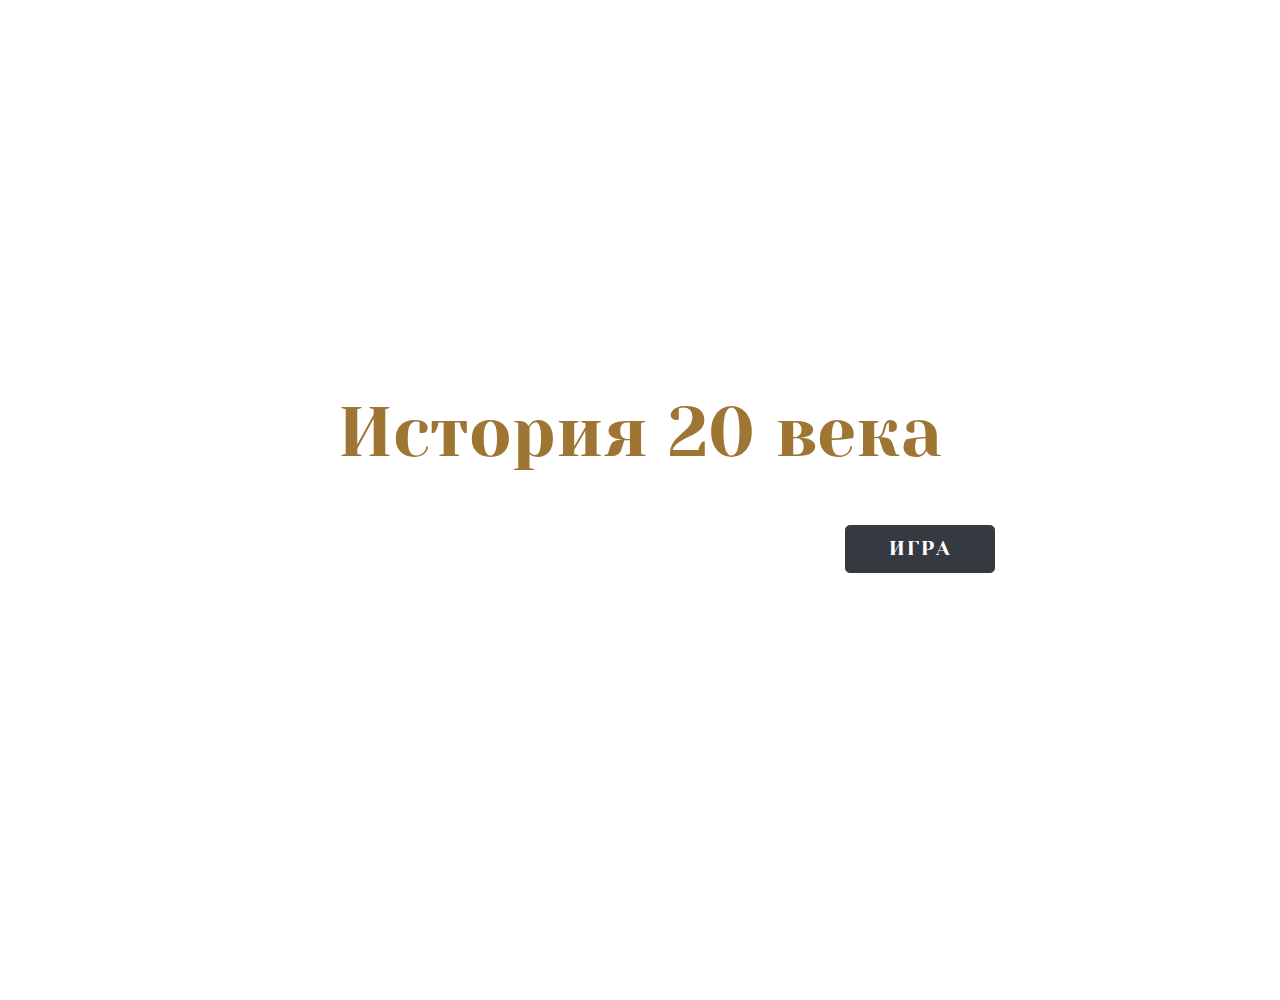
<file: index.html>
<!DOCTYPE html>
<html>
<head>
	<title>History of the 19th and 20th centure</title>
	<link rel="stylesheet" type="text/css" href="styleHistory.css">
	<meta name="viewport" content="width=device-width, initial-scale=1.0">
	<meta charset="utf-8">
	<meta name="viewport" content="width=device-width, initial-scale=1">
	<link rel="stylesheet" href="https://maxcdn.bootstrapcdn.com/bootstrap/4.0.0/css/bootstrap.min.css" integrity="sha384-Gn5384xqQ1aoWXA+058RXPxPg6fy4IWvTNh0E263XmFcJlSAwiGgFAW/dAiS6JXm" crossorigin="anonymous">
	<link href="https://fonts.googleapis.com/css2?family=Rubik+Mono+One&display=swap" rel="stylesheet">
	<link href="https://fonts.googleapis.com/css2?family=Oranienbaum&display=swap" rel="stylesheet">
	
	<style type="text/css">
		@import url('https://fonts.googleapis.com/css2?family=Yeseva+One&display=swap');
		.text {
			font-family: 'Yeseva One', cursive;
			font-size: 70px;
			color:#9e7533;
			text-align:center;
			padding-top:380px;
		}
		

		
	</style>
</head>
<body>
	<div style="height:1000px" class="col-12 bgImage ">
		<p class="text ">История 20 века</p>
		<a  href="index2.html" style="left:700px" class="btn btn-dark btn-lg mt-4 a textP" type="button" aria-pressed="true" >Игра</a>
			

		</div>		
	</div>

</body>
</html>
</file>
<file: styleHistory.css>
@-webkit-keyframes fade-in {   0% { opacity: 0.1; }   100% { opacity: 1; }   }
@-moz-keyframes    fade-in {   0% { opacity: 0.1; }   100% { opacity: 1; }   }
@-o-keyframes      fade-in {   0% { opacity: 0.1; }   100% { opacity: 1; }   }
@keyframes         fade-in {   0% { opacity: 0.1; }   100% { opacity: 1; }   }

.bgImage {
	background-image:
	url(https://upload.wikimedia.org/wikipedia/de/thumb/5/51/Gruppenbild_1903.jpg/1920px-Gruppenbild_1903.jpg) ;
	background-size: cover;
	-webkit-animation: fade-in 1s linear; 
	-moz-animation: fade-in 1s linear; 
	-o-animation: fade-in 1s linear;
	animation: fade-in 1s linear; 
	position:relative;
	z-index:1;
}
body {background: #ebcacb;}
.a {
  text-decoration: none;
  outline: none;
  display: inline-block;
  margin: 10px;
  color: white;
  box-shadow: 0 0 0 2px white;
  padding: 20px 0;
  width: 150px;
  text-align: center;
  text-transform: uppercase;
  letter-spacing: 3px;
  position: relative;
  overflow: hidden;
}
.span {
  font-family: 'Oranienbaum', serif;
  position: relative;
  z-index: 5;
}
.color {
	color:#9e7533;
}
.btnMargin {
	margin-left:850px;

}
.texBtn1 {
	font-family: 'Yeseva One', cursive;
	font-size:58px;
}

.tablo {
	height:450px;
	position:absolute;
	background-color:white;
	border-radius:10px;
}
.text1 {
	font-family: 'Oranienbaum', serif;
	
	color:black;
	text-align:center;
	font-size:40px;
	padding-top:10px;
}
.text2 {
	font-family: 'Oranienbaum', serif;
	color:black;
	font-size:23px;
	padding-top:20px;
	padding-left:10px;
}
.pdp {
	padding-top:10px;
	padding-left:20px;
}
.a {
  text-decoration: none;
  outline: none;
  display: inline-block;
  padding: 20px 30px;
  margin: 10px 20px;
  position: relative;
  color: white;
  border: 1px solid rgba(255,255,255,.4);
  background: none;
  font-weight: 300;
  font-family: 'Montserrat', sans-serif;
  text-transform: uppercase;
  letter-spacing: 2px;
  margin-left:130px;
}
a:before,
a:after {
  content: "";
  position: absolute;
  width: 0;
  height: 0;
  opacity: 0;
  box-sizing: border-box;
}
a:before {
  bottom: 0;
  left: 0;
  border-left: 1px solid white;
  border-top: 1px solid white;
  transition: 0s ease opacity .8s, .2s ease width .4s, .2s ease height .6s;
}
a:after {
  top: 0;
  right: 0;
  border-right: 1px solid white;
  border-bottom: 1px solid white;
  transition: 0s ease opacity .4s, .2s ease width , .2s ease height .2s;
}
a:hover:before,
a:hover:after{
  height: 100%;
  width: 100%;
  opacity: 1;
}
a:hover:before {transition: 0s ease opacity 0s, .2s ease height, .2s ease width .2s;}
a:hover:after {transition: 0s ease opacity .4s, .2s ease height .4s , .2s ease width .6s;}

@import url('https://fonts.googleapis.com/css2?family=Yeseva+One&display=swap');
a:hover {background: rgba(255,255,255,.2);}
.textP {
  font-family: 'Yeseva One', cursive;
  color:#9e7533;
  font-size: 21px;
  color:black;
  text-align:center;
}
</file>
